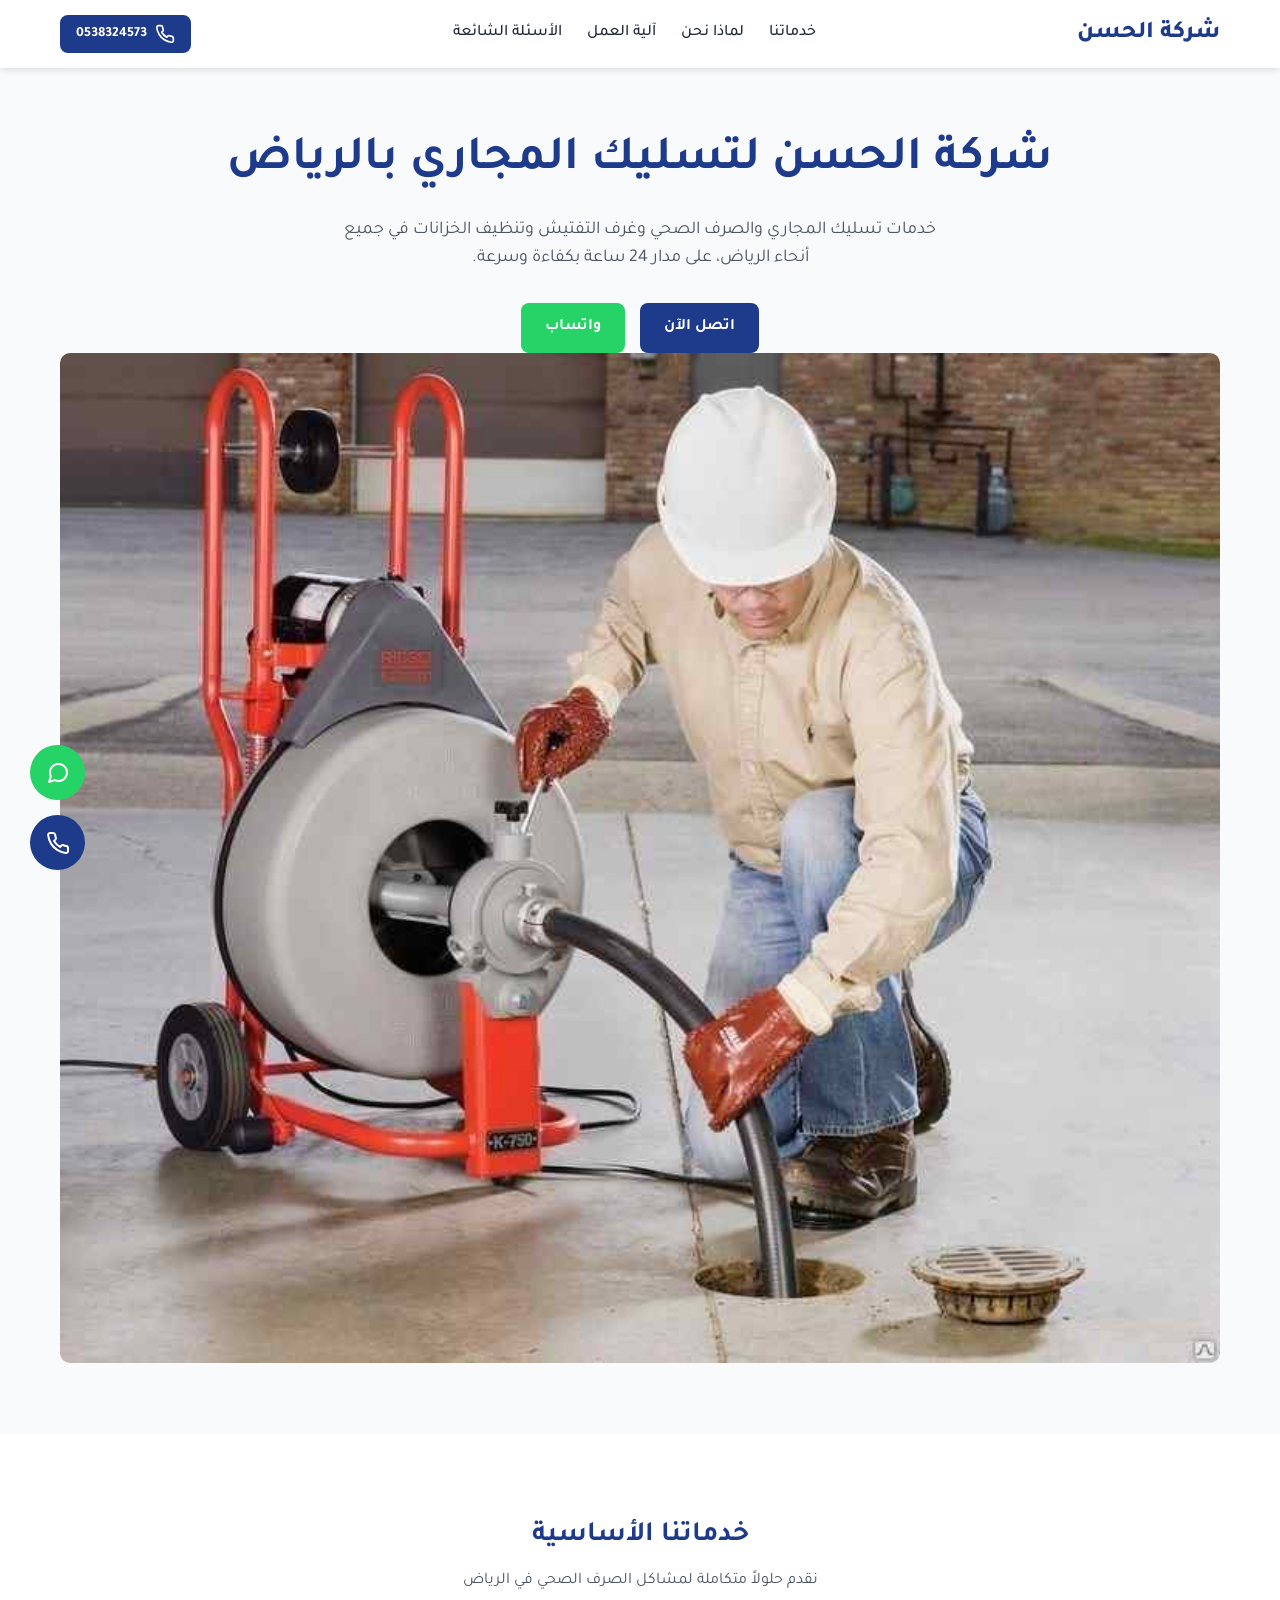
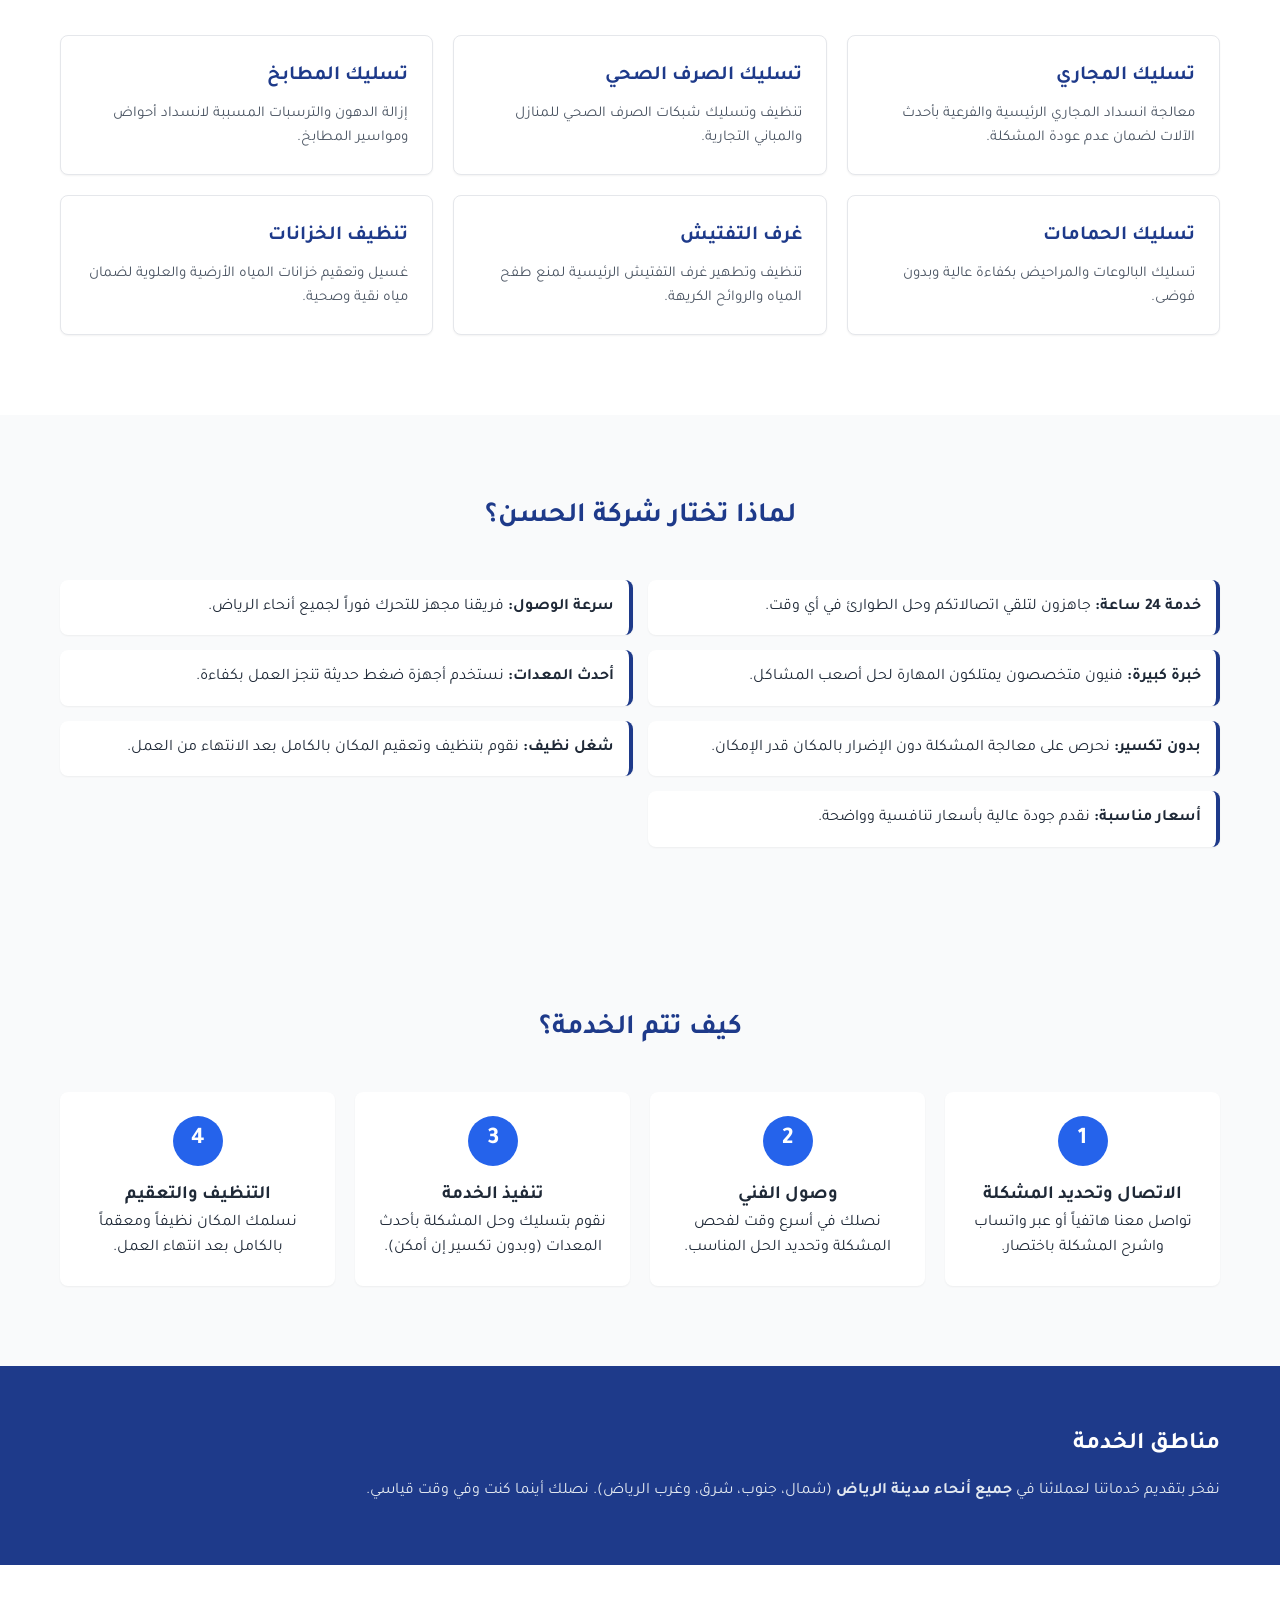
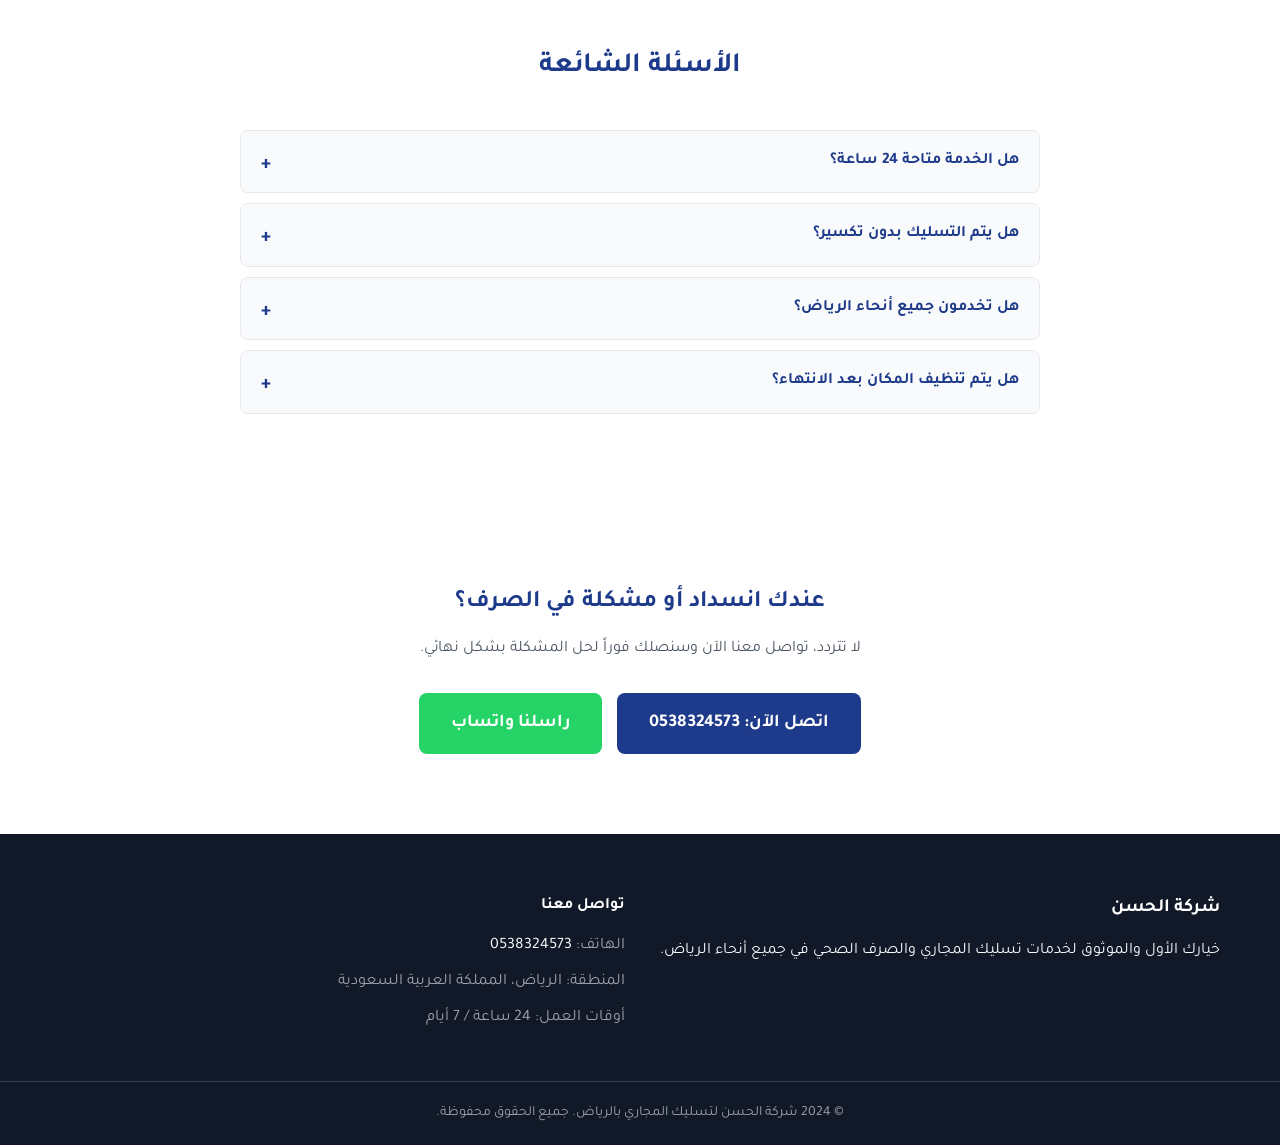
<file: index.html>
<!DOCTYPE html>
<html lang="ar" dir="rtl">
<head>
    <meta charset="UTF-8">
    <meta name="viewport" content="width=device-width, initial-scale=1.0">
    <meta name="description" content="شركة الحسن لتسليك المجاري والصرف الصحي بالرياض. خدمات تنظيف الخزانات وغرف التفتيش وتسليك المطابخ والحمامات على مدار 24 ساعة بأحدث المعدات.">
    <!-- يمكنك تعديل الرابط لاحقاً بعد ربط Vercel -->
    <link rel="canonical" href="https://elhassan-nu.vercel.app/">
<meta name="google-site-verification" content="-uimVjPL-9-JMFPfk11_h1VAmkvC09zuwEu31dKmw3A" />

    
    <title>شركة الحسن لتسليك المجاري بالرياض | خدمة 24 ساعة</title>
    
    <!-- Open Graph for Social Media -->
    <meta property="og:title" content="شركة الحسن لتسليك المجاري بالرياض">
    <meta property="og:description" content="خدمات تسليك الصرف الصحي، المطابخ، الحمامات، وتنظيف الخزانات في جميع أنحاء الرياض. سرعة وصول وعمل احترافي.">
    <meta property="og:type" content="website">
    <meta property="og:locale" content="ar_SA">

    <!-- الخطوط: خط تجوال الاحترافي من جوجل -->
    <link rel="preconnect" href="https://fonts.googleapis.com">
    <link rel="preconnect" href="https://fonts.gstatic.com" crossorigin>
    <link href="https://fonts.googleapis.com/css2?family=Tajawal:wght@400;500;700;800&display=swap" rel="stylesheet">

    <!-- ملف التصميم -->
    <link rel="stylesheet" href="style.css">

    <!-- Schema.org JSON-LD for Local SEO -->
    <script type="application/ld+json">
    {
      "@context": "https://schema.org",
      "@type": "LocalBusiness",
      "name": "شركة الحسن لتسليك المجاري بالرياض",
      "image": "",
      "telephone": "0538324573",
      "description": "شركة متخصصة في تسليك المجاري والصرف الصحي وغرف التفتيش وتنظيف الخزانات في الرياض.",
      "areaServed": {
        "@type": "City",
        "name": "الرياض"
      },
      "priceRange": "$$"
    }
    </script>
</head>
<body>

    <!-- Header / Navbar -->
    <header class="main-header">
        <div class="container nav-container">
            <a href="#" class="logo" aria-label="الرئيسية - شركة الحسن">
                <strong>شركة الحسن</strong>
            </a>
            
            <nav class="main-nav" id="main-nav" aria-label="القائمة الرئيسية">
                <ul class="nav-links">
                    <li><a href="#services">خدماتنا</a></li>
                    <li><a href="#why-us">لماذا نحن</a></li>
                    <li><a href="#how-it-works">آلية العمل</a></li>
                    <li><a href="#faq">الأسئلة الشائعة</a></li>
                </ul>
            </nav>

            <div class="header-actions">
                <a href="tel:0538324573" class="btn-primary header-call-btn" aria-label="اتصل بنا الآن">
                    <svg width="20" height="20" viewBox="0 0 24 24" fill="none" stroke="currentColor" stroke-width="2"><path d="M22 16.92v3a2 2 0 0 1-2.18 2 19.79 19.79 0 0 1-8.63-3.07 19.5 19.5 0 0 1-6-6 19.79 19.79 0 0 1-3.07-8.67A2 2 0 0 1 4.11 2h3a2 2 0 0 1 2 1.72 12.84 12.84 0 0 0 .7 2.81 2 2 0 0 1-.45 2.11L8.09 9.91a16 16 0 0 0 6 6l1.27-1.27a2 2 0 0 1 2.11-.45 12.84 12.84 0 0 0 2.81.7A2 2 0 0 1 22 16.92z"></path></svg>
                    0538324573
                </a>
                <button class="mobile-menu-toggle" id="menu-toggle" aria-label="افتح القائمة" aria-expanded="false">
                    <svg width="28" height="28" viewBox="0 0 24 24" fill="none" stroke="currentColor" stroke-width="2"><line x1="3" y1="12" x2="21" y2="12"></line><line x1="3" y1="6" x2="21" y2="6"></line><line x1="3" y1="18" x2="21" y2="18"></line></svg>
                </button>
            </div>
        </div>
    </header>

    <main>
        <!-- Hero Section -->
        <section class="hero" id="home">
            <div class="container hero-container">
                <div class="hero-content">
                    <h1>شركة الحسن لتسليك المجاري بالرياض</h1>
                    <p>خدمات تسليك المجاري والصرف الصحي وغرف التفتيش وتنظيف الخزانات في جميع أنحاء الرياض، على مدار 24 ساعة بكفاءة وسرعة.</p>
                    <div class="hero-buttons">
                        <a href="tel:0538324573" class="btn-primary" aria-label="اتصل بنا الآن">
                            اتصل الآن
                        </a>
                        <a href="https://wa.me/966538324573" class="btn-secondary" aria-label="تواصل معنا عبر واتساب" target="_blank" rel="noopener noreferrer">
                            واتساب
                        </a>
                    </div>
                </div>
                <!-- مكان للصورة لاحقاً -->
        
                   <img src="hero.JPG" alt="تسليك مجاري بالرياض" style="width: 100%; border-radius: 10px;">
 
                
            </div>
        </section>

        <!-- Services Section -->
        <section class="services" id="services">
            <div class="container">
                <div class="section-header">
                    <h2>خدماتنا الأساسية</h2>
                    <p>نقدم حلولاً متكاملة لمشاكل الصرف الصحي في الرياض</p>
                </div>
                <div class="services-grid">
                    <article class="service-card">
                        <h3>تسليك المجاري</h3>
                        <p>معالجة انسداد المجاري الرئيسية والفرعية بأحدث الآلات لضمان عدم عودة المشكلة.</p>
                    </article>
                    <article class="service-card">
                        <h3>تسليك الصرف الصحي</h3>
                        <p>تنظيف وتسليك شبكات الصرف الصحي للمنازل والمباني التجارية.</p>
                    </article>
                    <article class="service-card">
                        <h3>تسليك المطابخ</h3>
                        <p>إزالة الدهون والترسبات المسببة لانسداد أحواض ومواسير المطابخ.</p>
                    </article>
                    <article class="service-card">
                        <h3>تسليك الحمامات</h3>
                        <p>تسليك البالوعات والمراحيض بكفاءة عالية وبدون فوضى.</p>
                    </article>
                    <article class="service-card">
                        <h3>غرف التفتيش</h3>
                        <p>تنظيف وتطهير غرف التفتيش الرئيسية لمنع طفح المياه والروائح الكريهة.</p>
                    </article>
                    <article class="service-card">
                        <h3>تنظيف الخزانات</h3>
                        <p>غسيل وتعقيم خزانات المياه الأرضية والعلوية لضمان مياه نقية وصحية.</p>
                    </article>
                </div>
            </div>
        </section>

        <!-- Why Us Section -->
        <section class="why-us" id="why-us">
            <div class="container">
                <div class="section-header">
                    <h2>لماذا تختار شركة الحسن؟</h2>
                </div>
                <ul class="features-list">
                    <li><strong>خدمة 24 ساعة:</strong> جاهزون لتلقي اتصالاتكم وحل الطوارئ في أي وقت.</li>
                    <li><strong>سرعة الوصول:</strong> فريقنا مجهز للتحرك فوراً لجميع أنحاء الرياض.</li>
                    <li><strong>خبرة كبيرة:</strong> فنيون متخصصون يمتلكون المهارة لحل أصعب المشاكل.</li>
                    <li><strong>أحدث المعدات:</strong> نستخدم أجهزة ضغط حديثة تنجز العمل بكفاءة.</li>
                    <li><strong>بدون تكسير:</strong> نحرص على معالجة المشكلة دون الإضرار بالمكان قدر الإمكان.</li>
                    <li><strong>شغل نظيف:</strong> نقوم بتنظيف وتعقيم المكان بالكامل بعد الانتهاء من العمل.</li>
                    <li><strong>أسعار مناسبة:</strong> نقدم جودة عالية بأسعار تنافسية وواضحة.</li>
                </ul>
            </div>
        </section>

        <!-- How It Works -->
        <section class="how-it-works" id="how-it-works">
            <div class="container">
                <div class="section-header">
                    <h2>كيف تتم الخدمة؟</h2>
                </div>
                <div class="steps-grid">
                    <div class="step">
                        <span class="step-num">1</span>
                        <h3>الاتصال وتحديد المشكلة</h3>
                        <p>تواصل معنا هاتفياً أو عبر واتساب واشرح المشكلة باختصار.</p>
                    </div>
                    <div class="step">
                        <span class="step-num">2</span>
                        <h3>وصول الفني</h3>
                        <p>نصلك في أسرع وقت لفحص المشكلة وتحديد الحل المناسب.</p>
                    </div>
                    <div class="step">
                        <span class="step-num">3</span>
                        <h3>تنفيذ الخدمة</h3>
                        <p>نقوم بتسليك وحل المشكلة بأحدث المعدات (وبدون تكسير إن أمكن).</p>
                    </div>
                    <div class="step">
                        <span class="step-num">4</span>
                        <h3>التنظيف والتعقيم</h3>
                        <p>نسلمك المكان نظيفاً ومعقماً بالكامل بعد انتهاء العمل.</p>
                    </div>
                </div>
            </div>
        </section>

        <!-- Service Areas -->
        <section class="service-areas">
            <div class="container text-center">
                <h2>مناطق الخدمة</h2>
                <p>نفخر بتقديم خدماتنا لعملائنا في <strong>جميع أنحاء مدينة الرياض</strong> (شمال، جنوب، شرق، وغرب الرياض). نصلك أينما كنت وفي وقت قياسي.</p>
            </div>
        </section>

        <!-- FAQ Section -->
        <section class="faq" id="faq">
            <div class="container">
                <div class="section-header">
                    <h2>الأسئلة الشائعة</h2>
                </div>
                <div class="faq-container">
                    <details class="faq-item">
                        <summary>هل الخدمة متاحة 24 ساعة؟</summary>
                        <p>نعم، فريق شركة الحسن متاح على مدار الساعة طوال أيام الأسبوع للتعامل مع أي طوارئ في الصرف الصحي.</p>
                    </details>
                    <details class="faq-item">
                        <summary>هل يتم التسليك بدون تكسير؟</summary>
                        <p>في أغلب الحالات، نعم. نحن نستخدم أحدث معدات الضغط والشفط التي تعالج الانسداد دون الحاجة لتكسير البلاط أو الجدران.</p>
                    </details>
                    <details class="faq-item">
                        <summary>هل تخدمون جميع أنحاء الرياض؟</summary>
                        <p>نعم، تغطي سياراتنا وفرقنا الفنية جميع أحياء ومناطق العاصمة الرياض.</p>
                    </details>
                    <details class="faq-item">
                        <summary>هل يتم تنظيف المكان بعد الانتهاء؟</summary>
                        <p>بالتأكيد. من أهم مبادئنا تسليم المكان للعميل نظيفاً ومعقماً بالكامل بعد الانتهاء من عملية التسليك.</p>
                    </details>
                </div>
            </div>
        </section>

        <!-- CTA Section -->
        <section class="cta-section">
            <div class="container text-center">
                <h2>عندك انسداد أو مشكلة في الصرف؟</h2>
                <p>لا تتردد، تواصل معنا الآن وسنصلك فوراً لحل المشكلة بشكل نهائي.</p>
                <div class="cta-buttons">
                    <a href="tel:0538324573" class="btn-primary btn-large">اتصل الآن: 0538324573</a>
                    <a href="https://wa.me/966538324573" class="btn-secondary btn-large" target="_blank" rel="noopener noreferrer">راسلنا واتساب</a>
                </div>
            </div>
        </section>
    </main>

    <!-- Footer -->
    <footer class="main-footer">
        <div class="container footer-content">
            <div class="footer-info">
                <h3>شركة الحسن</h3>
                <p>خيارك الأول والموثوق لخدمات تسليك المجاري والصرف الصحي في جميع أنحاء الرياض.</p>
            </div>
            <div class="footer-contact">
                <h4>تواصل معنا</h4>
                <p>الهاتف: <a href="tel:0538324573" dir="ltr">0538324573</a></p>
                <p>المنطقة: الرياض، المملكة العربية السعودية</p>
                <p>أوقات العمل: 24 ساعة / 7 أيام</p>
            </div>
        </div>
        <div class="footer-bottom">
            <p>&copy; 2024 شركة الحسن لتسليك المجاري بالرياض. جميع الحقوق محفوظة.</p>
        </div>
    </footer>

    <!-- Floating Action Buttons -->
    <div class="floating-actions" aria-label="أزرار التواصل السريع">
        <a href="https://wa.me/966538324573" class="float-btn whatsapp-float" aria-label="تواصل معنا عبر واتساب" target="_blank" rel="noopener noreferrer">
            <svg width="24" height="24" viewBox="0 0 24 24" fill="none" stroke="currentColor" stroke-width="2" stroke-linecap="round" stroke-linejoin="round"><path d="M21 11.5a8.38 8.38 0 0 1-.9 3.8 8.5 8.5 0 0 1-7.6 4.7 8.38 8.38 0 0 1-3.8-.9L3 21l1.9-5.7a8.38 8.38 0 0 1-.9-3.8 8.5 8.5 0 0 1 4.7-7.6 8.38 8.38 0 0 1 3.8-.9h.5a8.48 8.48 0 0 1 8 8v.5z"></path></svg>
        </a>
        <a href="tel:0538324573" class="float-btn phone-float" aria-label="اتصل بنا الآن">
            <svg width="24" height="24" viewBox="0 0 24 24" fill="none" stroke="currentColor" stroke-width="2"><path d="M22 16.92v3a2 2 0 0 1-2.18 2 19.79 19.79 0 0 1-8.63-3.07 19.5 19.5 0 0 1-6-6 19.79 19.79 0 0 1-3.07-8.67A2 2 0 0 1 4.11 2h3a2 2 0 0 1 2 1.72 12.84 12.84 0 0 0 .7 2.81 2 2 0 0 1-.45 2.11L8.09 9.91a16 16 0 0 0 6 6l1.27-1.27a2 2 0 0 1 2.11-.45 12.84 12.84 0 0 0 2.81.7A2 2 0 0 1 22 16.92z"></path></svg>
        </a>
    </div>

    <!-- ملف الجافاسكريبت -->
    <script src="script.js" defer></script>
</body>
</html>
</file>
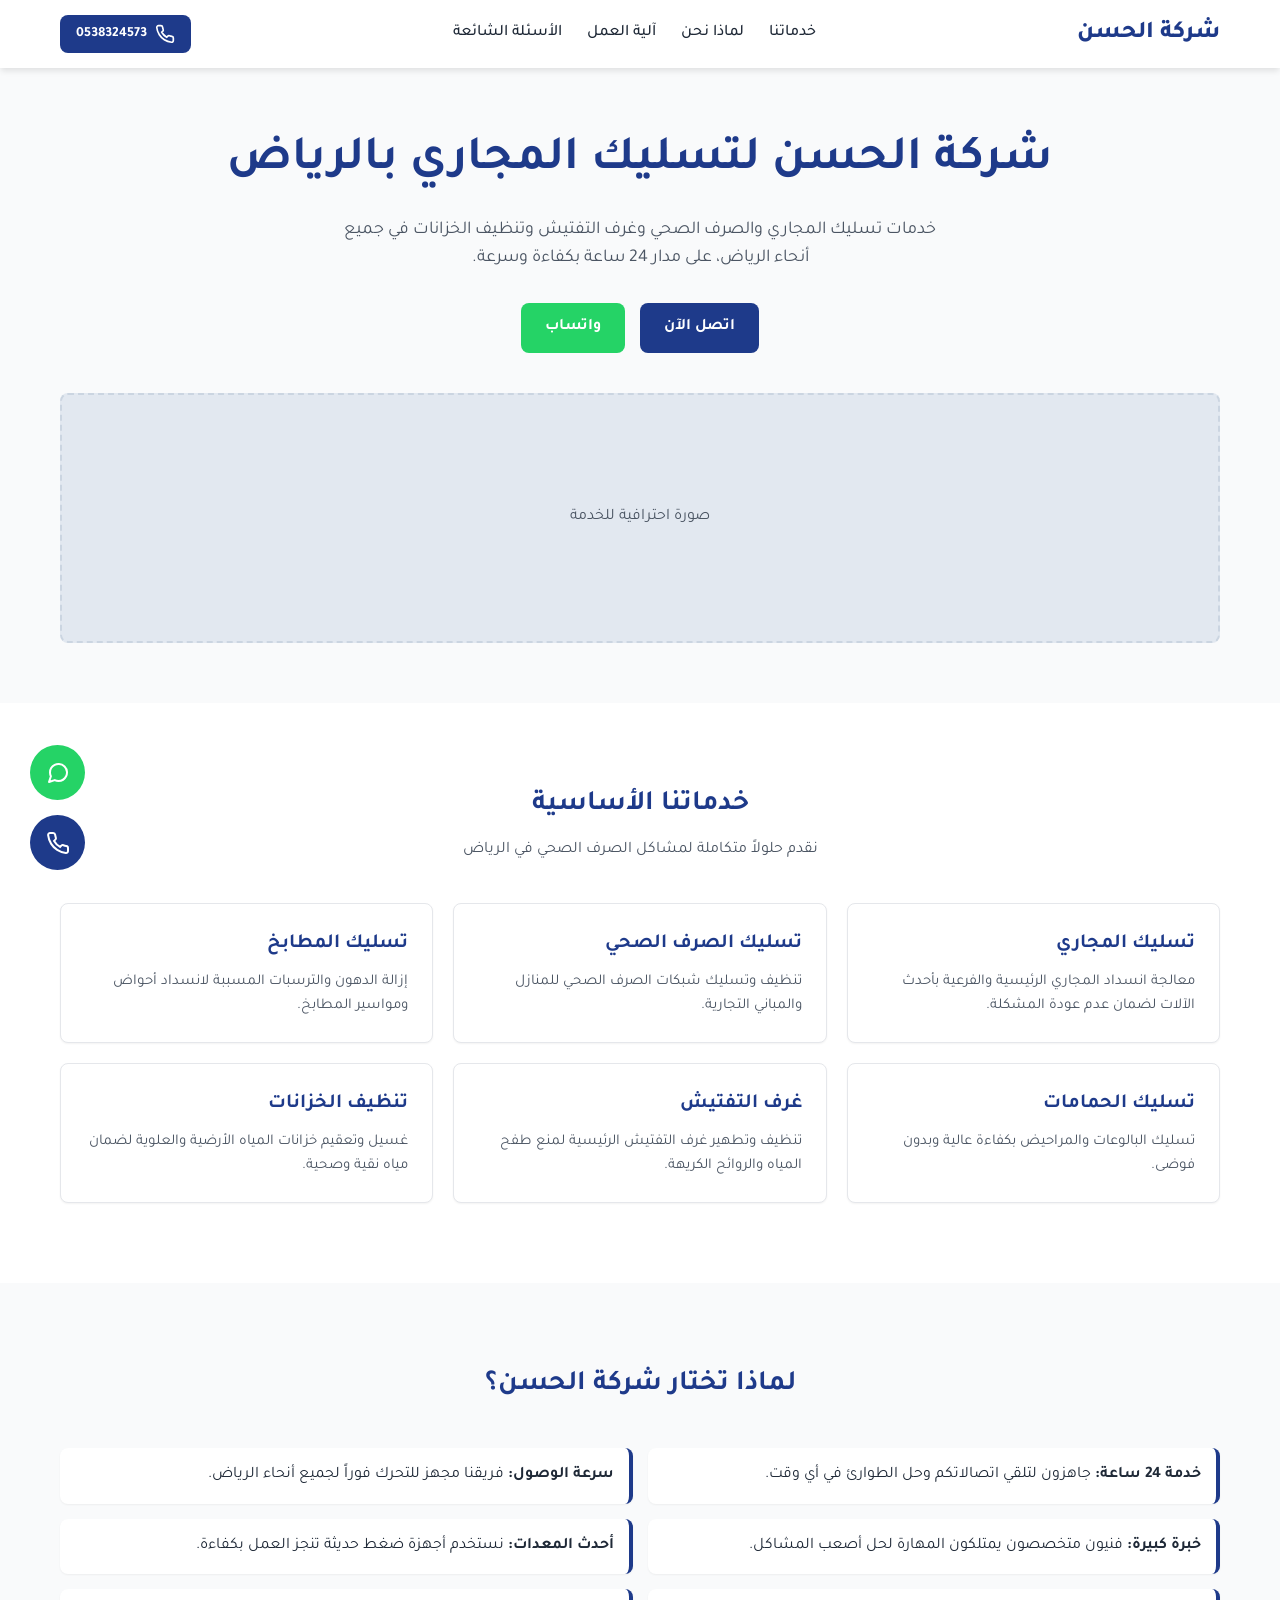
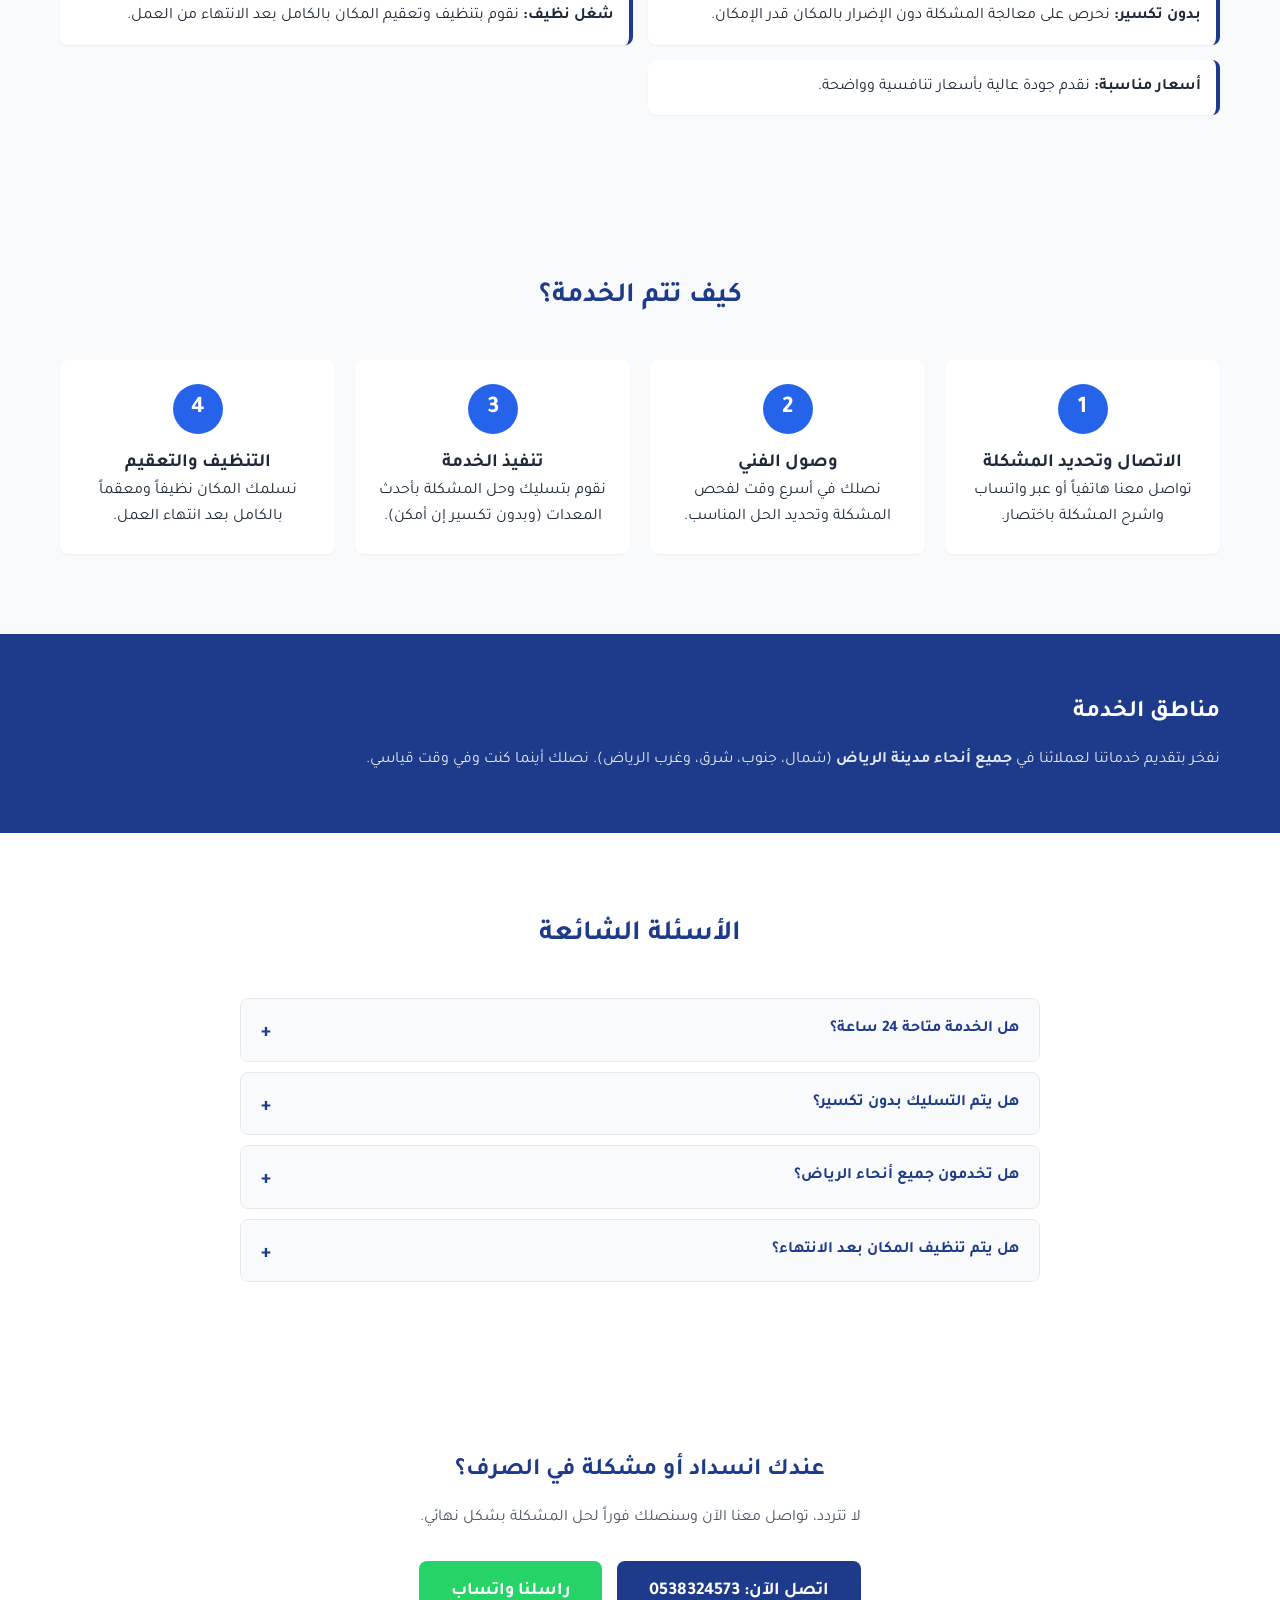
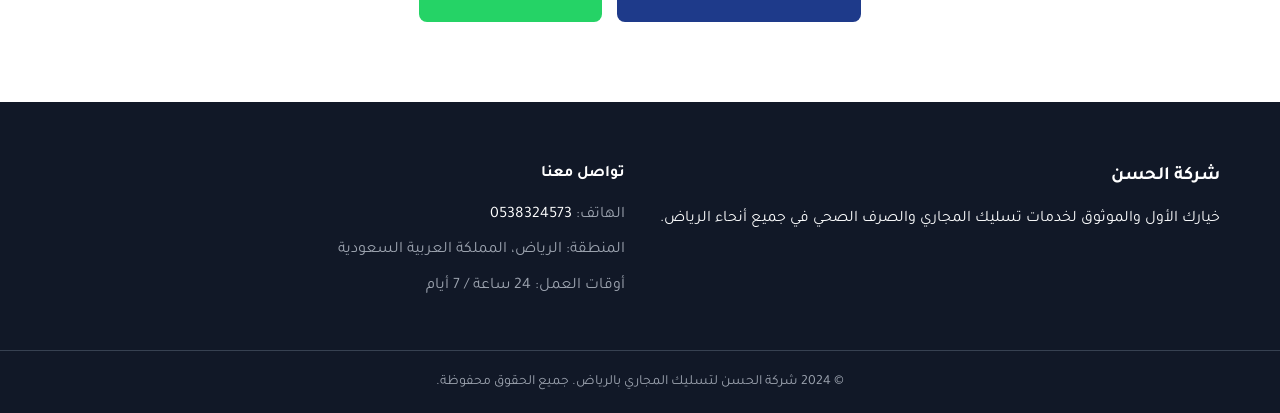
<file: ⁠home.html>
<!DOCTYPE html>
<html lang="ar" dir="rtl">
<head>
    <meta charset="UTF-8">
    <meta name="viewport" content="width=device-width, initial-scale=1.0">
    <meta name="description" content="شركة الحسن لتسليك المجاري والصرف الصحي بالرياض. خدمات تنظيف الخزانات وغرف التفتيش وتسليك المطابخ والحمامات على مدار 24 ساعة بأحدث المعدات.">
    <!-- يمكنك تعديل الرابط لاحقاً بعد ربط Vercel -->
    <link rel="canonical" href="https://alhasan-riyadh.vercel.app/">
    
    <title>شركة الحسن لتسليك المجاري بالرياض | خدمة 24 ساعة</title>
    
    <!-- Open Graph for Social Media -->
    <meta property="og:title" content="شركة الحسن لتسليك المجاري بالرياض">
    <meta property="og:description" content="خدمات تسليك الصرف الصحي، المطابخ، الحمامات، وتنظيف الخزانات في جميع أنحاء الرياض. سرعة وصول وعمل احترافي.">
    <meta property="og:type" content="website">
    <meta property="og:locale" content="ar_SA">

    <!-- الخطوط: خط تجوال الاحترافي من جوجل -->
    <link rel="preconnect" href="https://fonts.googleapis.com">
    <link rel="preconnect" href="https://fonts.gstatic.com" crossorigin>
    <link href="https://fonts.googleapis.com/css2?family=Tajawal:wght@400;500;700;800&display=swap" rel="stylesheet">

    <!-- ملف التصميم -->
    <link rel="stylesheet" href="style.css">

    <!-- Schema.org JSON-LD for Local SEO -->
    <script type="application/ld+json">
    {
      "@context": "https://schema.org",
      "@type": "LocalBusiness",
      "name": "شركة الحسن لتسليك المجاري بالرياض",
      "image": "",
      "telephone": "0538324573",
      "description": "شركة متخصصة في تسليك المجاري والصرف الصحي وغرف التفتيش وتنظيف الخزانات في الرياض.",
      "areaServed": {
        "@type": "City",
        "name": "الرياض"
      },
      "priceRange": "$$"
    }
    </script>
</head>
<body>

    <!-- Header / Navbar -->
    <header class="main-header">
        <div class="container nav-container">
            <a href="#" class="logo" aria-label="الرئيسية - شركة الحسن">
                <strong>شركة الحسن</strong>
            </a>
            
            <nav class="main-nav" id="main-nav" aria-label="القائمة الرئيسية">
                <ul class="nav-links">
                    <li><a href="#services">خدماتنا</a></li>
                    <li><a href="#why-us">لماذا نحن</a></li>
                    <li><a href="#how-it-works">آلية العمل</a></li>
                    <li><a href="#faq">الأسئلة الشائعة</a></li>
                </ul>
            </nav>

            <div class="header-actions">
                <a href="tel:0538324573" class="btn-primary header-call-btn" aria-label="اتصل بنا الآن">
                    <svg width="20" height="20" viewBox="0 0 24 24" fill="none" stroke="currentColor" stroke-width="2"><path d="M22 16.92v3a2 2 0 0 1-2.18 2 19.79 19.79 0 0 1-8.63-3.07 19.5 19.5 0 0 1-6-6 19.79 19.79 0 0 1-3.07-8.67A2 2 0 0 1 4.11 2h3a2 2 0 0 1 2 1.72 12.84 12.84 0 0 0 .7 2.81 2 2 0 0 1-.45 2.11L8.09 9.91a16 16 0 0 0 6 6l1.27-1.27a2 2 0 0 1 2.11-.45 12.84 12.84 0 0 0 2.81.7A2 2 0 0 1 22 16.92z"></path></svg>
                    0538324573
                </a>
                <button class="mobile-menu-toggle" id="menu-toggle" aria-label="افتح القائمة" aria-expanded="false">
                    <svg width="28" height="28" viewBox="0 0 24 24" fill="none" stroke="currentColor" stroke-width="2"><line x1="3" y1="12" x2="21" y2="12"></line><line x1="3" y1="6" x2="21" y2="6"></line><line x1="3" y1="18" x2="21" y2="18"></line></svg>
                </button>
            </div>
        </div>
    </header>

    <main>
        <!-- Hero Section -->
        <section class="hero" id="home">
            <div class="container hero-container">
                <div class="hero-content">
                    <h1>شركة الحسن لتسليك المجاري بالرياض</h1>
                    <p>خدمات تسليك المجاري والصرف الصحي وغرف التفتيش وتنظيف الخزانات في جميع أنحاء الرياض، على مدار 24 ساعة بكفاءة وسرعة.</p>
                    <div class="hero-buttons">
                        <a href="tel:0538324573" class="btn-primary" aria-label="اتصل بنا الآن">
                            اتصل الآن
                        </a>
                        <a href="https://wa.me/966538324573" class="btn-secondary" aria-label="تواصل معنا عبر واتساب" target="_blank" rel="noopener noreferrer">
                            واتساب
                        </a>
                    </div>
                </div>
                <!-- مكان للصورة لاحقاً -->
                <div class="hero-image-placeholder" aria-hidden="true">
                    <span>صورة احترافية للخدمة</span>
                </div>
            </div>
        </section>

        <!-- Services Section -->
        <section class="services" id="services">
            <div class="container">
                <div class="section-header">
                    <h2>خدماتنا الأساسية</h2>
                    <p>نقدم حلولاً متكاملة لمشاكل الصرف الصحي في الرياض</p>
                </div>
                <div class="services-grid">
                    <article class="service-card">
                        <h3>تسليك المجاري</h3>
                        <p>معالجة انسداد المجاري الرئيسية والفرعية بأحدث الآلات لضمان عدم عودة المشكلة.</p>
                    </article>
                    <article class="service-card">
                        <h3>تسليك الصرف الصحي</h3>
                        <p>تنظيف وتسليك شبكات الصرف الصحي للمنازل والمباني التجارية.</p>
                    </article>
                    <article class="service-card">
                        <h3>تسليك المطابخ</h3>
                        <p>إزالة الدهون والترسبات المسببة لانسداد أحواض ومواسير المطابخ.</p>
                    </article>
                    <article class="service-card">
                        <h3>تسليك الحمامات</h3>
                        <p>تسليك البالوعات والمراحيض بكفاءة عالية وبدون فوضى.</p>
                    </article>
                    <article class="service-card">
                        <h3>غرف التفتيش</h3>
                        <p>تنظيف وتطهير غرف التفتيش الرئيسية لمنع طفح المياه والروائح الكريهة.</p>
                    </article>
                    <article class="service-card">
                        <h3>تنظيف الخزانات</h3>
                        <p>غسيل وتعقيم خزانات المياه الأرضية والعلوية لضمان مياه نقية وصحية.</p>
                    </article>
                </div>
            </div>
        </section>

        <!-- Why Us Section -->
        <section class="why-us" id="why-us">
            <div class="container">
                <div class="section-header">
                    <h2>لماذا تختار شركة الحسن؟</h2>
                </div>
                <ul class="features-list">
                    <li><strong>خدمة 24 ساعة:</strong> جاهزون لتلقي اتصالاتكم وحل الطوارئ في أي وقت.</li>
                    <li><strong>سرعة الوصول:</strong> فريقنا مجهز للتحرك فوراً لجميع أنحاء الرياض.</li>
                    <li><strong>خبرة كبيرة:</strong> فنيون متخصصون يمتلكون المهارة لحل أصعب المشاكل.</li>
                    <li><strong>أحدث المعدات:</strong> نستخدم أجهزة ضغط حديثة تنجز العمل بكفاءة.</li>
                    <li><strong>بدون تكسير:</strong> نحرص على معالجة المشكلة دون الإضرار بالمكان قدر الإمكان.</li>
                    <li><strong>شغل نظيف:</strong> نقوم بتنظيف وتعقيم المكان بالكامل بعد الانتهاء من العمل.</li>
                    <li><strong>أسعار مناسبة:</strong> نقدم جودة عالية بأسعار تنافسية وواضحة.</li>
                </ul>
            </div>
        </section>

        <!-- How It Works -->
        <section class="how-it-works" id="how-it-works">
            <div class="container">
                <div class="section-header">
                    <h2>كيف تتم الخدمة؟</h2>
                </div>
                <div class="steps-grid">
                    <div class="step">
                        <span class="step-num">1</span>
                        <h3>الاتصال وتحديد المشكلة</h3>
                        <p>تواصل معنا هاتفياً أو عبر واتساب واشرح المشكلة باختصار.</p>
                    </div>
                    <div class="step">
                        <span class="step-num">2</span>
                        <h3>وصول الفني</h3>
                        <p>نصلك في أسرع وقت لفحص المشكلة وتحديد الحل المناسب.</p>
                    </div>
                    <div class="step">
                        <span class="step-num">3</span>
                        <h3>تنفيذ الخدمة</h3>
                        <p>نقوم بتسليك وحل المشكلة بأحدث المعدات (وبدون تكسير إن أمكن).</p>
                    </div>
                    <div class="step">
                        <span class="step-num">4</span>
                        <h3>التنظيف والتعقيم</h3>
                        <p>نسلمك المكان نظيفاً ومعقماً بالكامل بعد انتهاء العمل.</p>
                    </div>
                </div>
            </div>
        </section>

        <!-- Service Areas -->
        <section class="service-areas">
            <div class="container text-center">
                <h2>مناطق الخدمة</h2>
                <p>نفخر بتقديم خدماتنا لعملائنا في <strong>جميع أنحاء مدينة الرياض</strong> (شمال، جنوب، شرق، وغرب الرياض). نصلك أينما كنت وفي وقت قياسي.</p>
            </div>
        </section>

        <!-- FAQ Section -->
        <section class="faq" id="faq">
            <div class="container">
                <div class="section-header">
                    <h2>الأسئلة الشائعة</h2>
                </div>
                <div class="faq-container">
                    <details class="faq-item">
                        <summary>هل الخدمة متاحة 24 ساعة؟</summary>
                        <p>نعم، فريق شركة الحسن متاح على مدار الساعة طوال أيام الأسبوع للتعامل مع أي طوارئ في الصرف الصحي.</p>
                    </details>
                    <details class="faq-item">
                        <summary>هل يتم التسليك بدون تكسير؟</summary>
                        <p>في أغلب الحالات، نعم. نحن نستخدم أحدث معدات الضغط والشفط التي تعالج الانسداد دون الحاجة لتكسير البلاط أو الجدران.</p>
                    </details>
                    <details class="faq-item">
                        <summary>هل تخدمون جميع أنحاء الرياض؟</summary>
                        <p>نعم، تغطي سياراتنا وفرقنا الفنية جميع أحياء ومناطق العاصمة الرياض.</p>
                    </details>
                    <details class="faq-item">
                        <summary>هل يتم تنظيف المكان بعد الانتهاء؟</summary>
                        <p>بالتأكيد. من أهم مبادئنا تسليم المكان للعميل نظيفاً ومعقماً بالكامل بعد الانتهاء من عملية التسليك.</p>
                    </details>
                </div>
            </div>
        </section>

        <!-- CTA Section -->
        <section class="cta-section">
            <div class="container text-center">
                <h2>عندك انسداد أو مشكلة في الصرف؟</h2>
                <p>لا تتردد، تواصل معنا الآن وسنصلك فوراً لحل المشكلة بشكل نهائي.</p>
                <div class="cta-buttons">
                    <a href="tel:0538324573" class="btn-primary btn-large">اتصل الآن: 0538324573</a>
                    <a href="https://wa.me/966538324573" class="btn-secondary btn-large" target="_blank" rel="noopener noreferrer">راسلنا واتساب</a>
                </div>
            </div>
        </section>
    </main>

    <!-- Footer -->
    <footer class="main-footer">
        <div class="container footer-content">
            <div class="footer-info">
                <h3>شركة الحسن</h3>
                <p>خيارك الأول والموثوق لخدمات تسليك المجاري والصرف الصحي في جميع أنحاء الرياض.</p>
            </div>
            <div class="footer-contact">
                <h4>تواصل معنا</h4>
                <p>الهاتف: <a href="tel:0538324573" dir="ltr">0538324573</a></p>
                <p>المنطقة: الرياض، المملكة العربية السعودية</p>
                <p>أوقات العمل: 24 ساعة / 7 أيام</p>
            </div>
        </div>
        <div class="footer-bottom">
            <p>&copy; 2024 شركة الحسن لتسليك المجاري بالرياض. جميع الحقوق محفوظة.</p>
        </div>
    </footer>

    <!-- Floating Action Buttons -->
    <div class="floating-actions" aria-label="أزرار التواصل السريع">
        <a href="https://wa.me/966538324573" class="float-btn whatsapp-float" aria-label="تواصل معنا عبر واتساب" target="_blank" rel="noopener noreferrer">
            <svg width="24" height="24" viewBox="0 0 24 24" fill="none" stroke="currentColor" stroke-width="2" stroke-linecap="round" stroke-linejoin="round"><path d="M21 11.5a8.38 8.38 0 0 1-.9 3.8 8.5 8.5 0 0 1-7.6 4.7 8.38 8.38 0 0 1-3.8-.9L3 21l1.9-5.7a8.38 8.38 0 0 1-.9-3.8 8.5 8.5 0 0 1 4.7-7.6 8.38 8.38 0 0 1 3.8-.9h.5a8.48 8.48 0 0 1 8 8v.5z"></path></svg>
        </a>
        <a href="tel:0538324573" class="float-btn phone-float" aria-label="اتصل بنا الآن">
            <svg width="24" height="24" viewBox="0 0 24 24" fill="none" stroke="currentColor" stroke-width="2"><path d="M22 16.92v3a2 2 0 0 1-2.18 2 19.79 19.79 0 0 1-8.63-3.07 19.5 19.5 0 0 1-6-6 19.79 19.79 0 0 1-3.07-8.67A2 2 0 0 1 4.11 2h3a2 2 0 0 1 2 1.72 12.84 12.84 0 0 0 .7 2.81 2 2 0 0 1-.45 2.11L8.09 9.91a16 16 0 0 0 6 6l1.27-1.27a2 2 0 0 1 2.11-.45 12.84 12.84 0 0 0 2.81.7A2 2 0 0 1 22 16.92z"></path></svg>
        </a>
    </div>

    <!-- ملف الجافاسكريبت -->
    <script src="script.js" defer></script>
</body>
</html>
</file>
<file: style.css>
/* ==========================================================================
   CSS Variables (المتغيرات والألوان)
   ========================================================================== */
:root {
    --primary: #1e3a8a; /* أزرق داكن يعطي ثقة واحترافية */
    --primary-light: #2563eb;
    --accent: #ea580c; /* برتقالي داكن للانتباه والأزرار */
    --whatsapp: #25D366;
    --text-main: #1f2937;
    --text-muted: #4b5563;
    --bg-light: #f9fafb;
    --bg-white: #ffffff;
    --border: #e5e7eb;
    --radius: 8px;
    --shadow-sm: 0 1px 2px 0 rgba(0, 0, 0, 0.05);
    --shadow-md: 0 4px 6px -1px rgba(0, 0, 0, 0.1);
    --transition: all 0.3s ease;
}

/* ==========================================================================
   Base & Reset (الأساسيات)
   ========================================================================== */
* {
    margin: 0;
    padding: 0;
    box-sizing: border-box;
}

html {
    scroll-behavior: smooth;
    font-family: 'Tajawal', system-ui, -apple-system, sans-serif;
}

body {
    background-color: var(--bg-white);
    color: var(--text-main);
    line-height: 1.6;
    -webkit-font-smoothing: antialiased;
}

a {
    text-decoration: none;
    color: inherit;
}

ul {
    list-style: none;
}

.container {
    width: 100%;
    max-width: 1200px;
    margin: 0 auto;
    padding: 0 20px;
}

.text-center {
    text-center;
}

.section-header {
    text-align: center;
    margin-bottom: 40px;
}

.section-header h2 {
    color: var(--primary);
    font-size: 28px;
    margin-bottom: 10px;
}

.section-header p {
    color: var(--text-muted);
    font-size: 16px;
}

/* ==========================================================================
   Buttons (الأزرار)
   ========================================================================== */
.btn-primary, .btn-secondary {
    display: inline-flex;
    align-items: center;
    justify-content: center;
    gap: 8px;
    padding: 12px 24px;
    border-radius: var(--radius);
    font-weight: 700;
    font-size: 16px;
    transition: var(--transition);
    cursor: pointer;
    border: none;
}

.btn-primary {
    background-color: var(--primary);
    color: var(--bg-white);
}

.btn-primary:hover {
    background-color: var(--primary-light);
}

.btn-secondary {
    background-color: var(--whatsapp);
    color: var(--bg-white);
}

.btn-secondary:hover {
    background-color: #1ebd5a;
}

.btn-large {
    padding: 16px 32px;
    font-size: 18px;
}

/* ==========================================================================
   Header & Navigation (الرأس والقائمة)
   ========================================================================== */
.main-header {
    background-color: var(--bg-white);
    box-shadow: var(--shadow-md);
    position: sticky;
    top: 0;
    z-index: 1000;
    padding: 15px 0;
}

.nav-container {
    display: flex;
    justify-content: space-between;
    align-items: center;
}

.logo strong {
    font-size: 24px;
    color: var(--primary);
    font-weight: 800;
}

.main-nav {
    display: none; /* مخفية في الموبايل، تظهر بالشاشات الكبيرة */
}

.header-actions {
    display: flex;
    align-items: center;
    gap: 15px;
}

.header-call-btn {
    padding: 8px 16px;
    font-size: 14px;
}

.mobile-menu-toggle {
    background: none;
    border: none;
    color: var(--primary);
    cursor: pointer;
    display: block; /* تظهر في الموبايل فقط */
}

/* ==========================================================================
   Hero Section (القسم الرئيسي)
   ========================================================================== */
.hero {
    background-color: var(--bg-light);
    padding: 60px 0;
    text-align: center;
}

.hero-content h1 {
    font-size: 32px;
    color: var(--primary);
    margin-bottom: 20px;
    line-height: 1.4;
}

.hero-content p {
    font-size: 18px;
    color: var(--text-muted);
    margin-bottom: 30px;
    max-width: 600px;
    margin-left: auto;
    margin-right: auto;
}

.hero-buttons {
    display: flex;
    flex-direction: column;
    gap: 15px;
    justify-content: center;
}

.hero-image-placeholder {
    margin-top: 40px;
    background-color: #e2e8f0;
    height: 250px;
    border-radius: var(--radius);
    display: flex;
    align-items: center;
    justify-content: center;
    color: var(--text-muted);
    border: 2px dashed #cbd5e1;
}

/* ==========================================================================
   Services Section (الخدمات)
   ========================================================================== */
.services {
    padding: 80px 0;
}

.services-grid {
    display: grid;
    grid-template-columns: 1fr;
    gap: 20px;
}

.service-card {
    background-color: var(--bg-white);
    border: 1px solid var(--border);
    padding: 24px;
    border-radius: var(--radius);
    box-shadow: var(--shadow-sm);
    transition: var(--transition);
}

.service-card:hover {
    box-shadow: var(--shadow-md);
    border-color: var(--primary-light);
}

.service-card h3 {
    color: var(--primary);
    margin-bottom: 10px;
    font-size: 20px;
}

.service-card p {
    color: var(--text-muted);
    font-size: 15px;
}

/* ==========================================================================
   Why Us & How it Works (لماذا نحن وآلية العمل)
   ========================================================================== */
.why-us, .how-it-works {
    padding: 80px 0;
    background-color: var(--bg-light);
}

.features-list {
    display: grid;
    grid-template-columns: 1fr;
    gap: 15px;
}

.features-list li {
    background-color: var(--bg-white);
    padding: 15px;
    border-radius: var(--radius);
    border-right: 4px solid var(--primary);
    box-shadow: var(--shadow-sm);
}

.steps-grid {
    display: grid;
    grid-template-columns: 1fr;
    gap: 20px;
}

.step {
    background-color: var(--bg-white);
    padding: 24px;
    border-radius: var(--radius);
    text-align: center;
    box-shadow: var(--shadow-sm);
}

.step-num {
    display: inline-flex;
    align-items: center;
    justify-content: center;
    width: 50px;
    height: 50px;
    background-color: var(--primary-light);
    color: var(--bg-white);
    font-size: 24px;
    font-weight: bold;
    border-radius: 50%;
    margin-bottom: 15px;
}

/* ==========================================================================
   FAQ Section (الأسئلة الشائعة)
   ========================================================================== */
.faq {
    padding: 80px 0;
}

.faq-container {
    max-width: 800px;
    margin: 0 auto;
}

.faq-item {
    background-color: var(--bg-white);
    border: 1px solid var(--border);
    margin-bottom: 10px;
    border-radius: var(--radius);
    overflow: hidden;
}

.faq-item summary {
    padding: 18px 20px;
    font-weight: 700;
    cursor: pointer;
    background-color: var(--bg-light);
    color: var(--primary);
    list-style: none;
    position: relative;
}

.faq-item summary::-webkit-details-marker {
    display: none;
}

.faq-item summary::after {
    content: '+';
    position: absolute;
    left: 20px;
    font-size: 20px;
}

.faq-item[open] summary::after {
    content: '-';
}

.faq-item p {
    padding: 20px;
    color: var(--text-muted);
    border-top: 1px solid var(--border);
}

/* ==========================================================================
   Service Areas & CTA (مناطق الخدمة ودعوة الإجراء)
   ========================================================================== */
.service-areas {
    padding: 60px 0;
    background-color: var(--primary);
    color: var(--bg-white);
}

.service-areas h2 {
    color: var(--bg-white);
    margin-bottom: 15px;
}

.service-areas p {
    color: #e2e8f0;
}

.cta-section {
    padding: 80px 0;
    text-align: center;
}

.cta-section h2 {
    color: var(--primary);
    margin-bottom: 15px;
}

.cta-section p {
    margin-bottom: 30px;
    color: var(--text-muted);
}

.cta-buttons {
    display: flex;
    flex-direction: column;
    gap: 15px;
    justify-content: center;
}

/* ==========================================================================
   Footer (التذييل)
   ========================================================================== */
.main-footer {
    background-color: #111827;
    color: #f9fafb;
    padding: 60px 0 20px;
}

.footer-content {
    display: grid;
    grid-template-columns: 1fr;
    gap: 30px;
    margin-bottom: 40px;
}

.footer-info h3, .footer-contact h4 {
    color: var(--bg-white);
    margin-bottom: 15px;
}

.footer-contact p {
    margin-bottom: 10px;
    color: #9ca3af;
}

.footer-contact a {
    color: var(--bg-white);
}

.footer-bottom {
    text-align: center;
    padding-top: 20px;
    border-top: 1px solid #374151;
    color: #9ca3af;
    font-size: 14px;
}

/* ==========================================================================
   Floating Buttons (الأزرار العائمة للموبايل)
   ========================================================================== */
.floating-actions {
    position: fixed;
    bottom: 20px;
    left: 20px;
    right: 20px;
    display: flex;
    justify-content: space-between;
    z-index: 999;
    pointer-events: none; /* لتجنب حجب النقر عن العناصر أسفلها */
}

.float-btn {
    width: 55px;
    height: 55px;
    border-radius: 50%;
    display: flex;
    align-items: center;
    justify-content: center;
    color: white;
    box-shadow: var(--shadow-lg);
    pointer-events: auto; /* إعادة تفعيل النقر للزر نفسه */
    transition: transform 0.3s ease;
}

.float-btn:active {
    transform: scale(0.9);
}

.whatsapp-float {
    background-color: var(--whatsapp);
}

.phone-float {
    background-color: var(--primary);
}

/* ==========================================================================
   Media Queries (الشاشات الكبيرة - Desktop)
   ========================================================================== */
@media (min-width: 768px) {
    .main-nav {
        display: block;
    }
    
    .main-nav .nav-links {
        display: flex;
        gap: 25px;
    }

    .main-nav a {
        font-weight: 500;
        transition: color 0.3s;
    }

    .main-nav a:hover {
        color: var(--accent);
    }

    .mobile-menu-toggle {
        display: none;
    }

    .hero-content h1 {
        font-size: 48px;
    }

    .hero-buttons {
        flex-direction: row;
    }

    .services-grid {
        grid-template-columns: repeat(3, 1fr);
    }

    .features-list {
        grid-template-columns: repeat(2, 1fr);
    }

    .steps-grid {
        grid-template-columns: repeat(4, 1fr);
    }

    .cta-buttons {
        flex-direction: row;
    }

    .footer-content {
        grid-template-columns: repeat(2, 1fr);
    }

    .floating-actions {
        bottom: 30px;
        left: 30px;
        right: auto;
        flex-direction: column;
        gap: 15px;
    }
}
</file>
